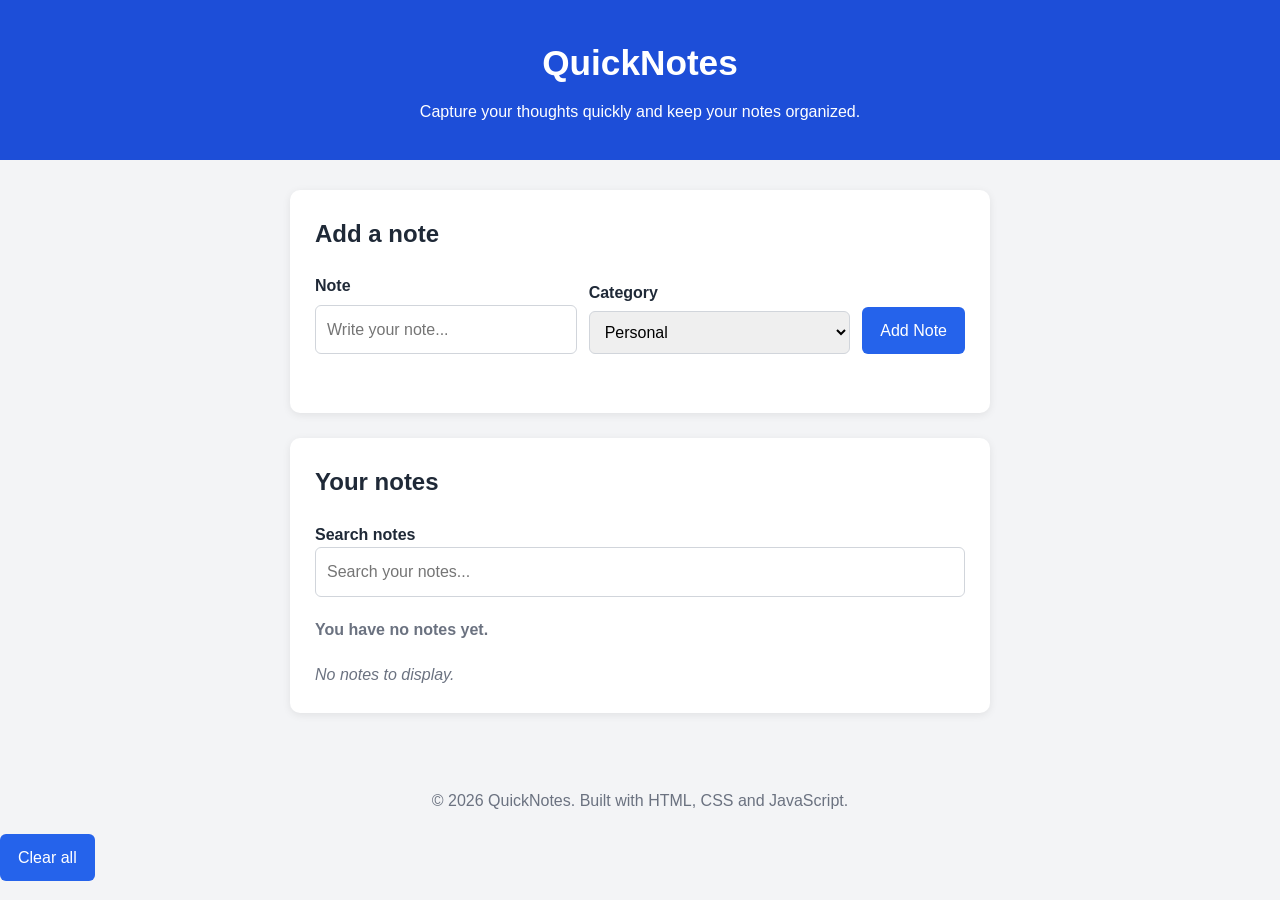
<file: index.html>
<!DOCTYPE html>
<html lang="en">
<head>
    <meta charset="UTF-8">
    <meta name="viewport" content="width=device-width, initial-scale=1.0">
    <title>QuickNotes</title>
    <link rel="stylesheet" href="style.css">
    <script src="script.js" defer></script>
</head>
<body>
    <header class="app-header">
        <div class="container">
            <h1>QuickNotes</h1>
            <p>Capture your thoughts quickly and keep your notes organized.</p>
        </div>
    </header>

    <main class="container">
        <section class="card" aria-labelledby="add-note-heading">
            <h2 id="add-note-heading">Add a note</h2>

            <form id="note-form">
                <div class="form-group">
                    <label for="note-input">Note</label>
                    <input
                        type="text"
                        id="note-input"
                        name="note"
                        placeholder="Write your note..."
                        autocomplete="off"
                    >
                </div>

                <div class="form-group">
                    <label for="category-select">Category</label>
                    <select id="category-select" name="category">
                        <option value="Personal">Personal</option>
                        <option value="Work">Work</option>
                        <option value="Study">Study</option>
                    </select>
                </div>

                <button type="submit">Add Note</button>
            </form>

            <p id="error-message" class="error-message" role="alert"></p>
        </section>

        <section class="card" aria-labelledby="your-notes-heading">
            <h2 id="your-notes-heading">Your notes</h2>

            <div class="search-group">
                <label for="search-input">Search notes</label>
                <input
                    type="search"
                    id="search-input"
                    placeholder="Search your notes..."
                >
            </div>

            <p id="note-count">You have no notes yet.</p>

            <ul id="notes-list"></ul>
        </section>
    </main>

    <footer class="app-footer">
        <div class="container">
            <p>&copy; 2026 QuickNotes. Built with HTML, CSS and JavaScript.</p>
        </div>
    </footer>
    <button id="clear-all-btn" type="button">Clear all</button>
</body>
</html>
</file>
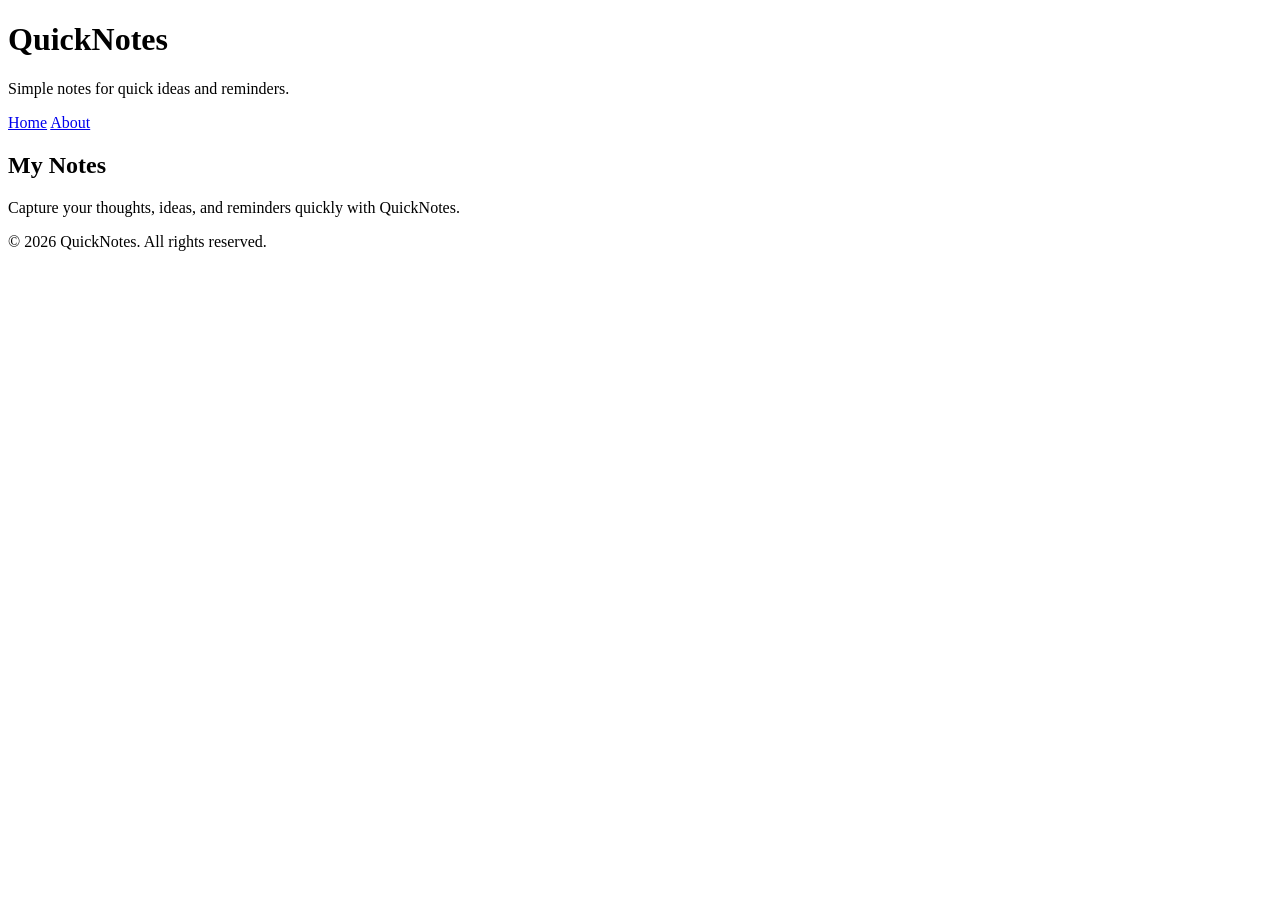
<file: day1/index.html>
<!DOCTYPE html>
<html lang="en">
<head>
    <meta charset="UTF-8">
    <meta name="viewport" content="width=device-width, initial-scale=1.0">
    <title>QuickNotes</title>
</head>
<body>

    <header>
        <h1>QuickNotes</h1>
        <p>Simple notes for quick ideas and reminders.</p>

        <nav>
            <a href="index.html">Home</a>
            <a href="about.html">About</a>
        </nav>
    </header>

    <main>
        <h2>My Notes</h2>
        <p>Capture your thoughts, ideas, and reminders quickly with QuickNotes.</p>
    </main>

    <footer>
        <p>&copy; 2026 QuickNotes. All rights reserved.</p>
    </footer>

</body>
</html>
</file>
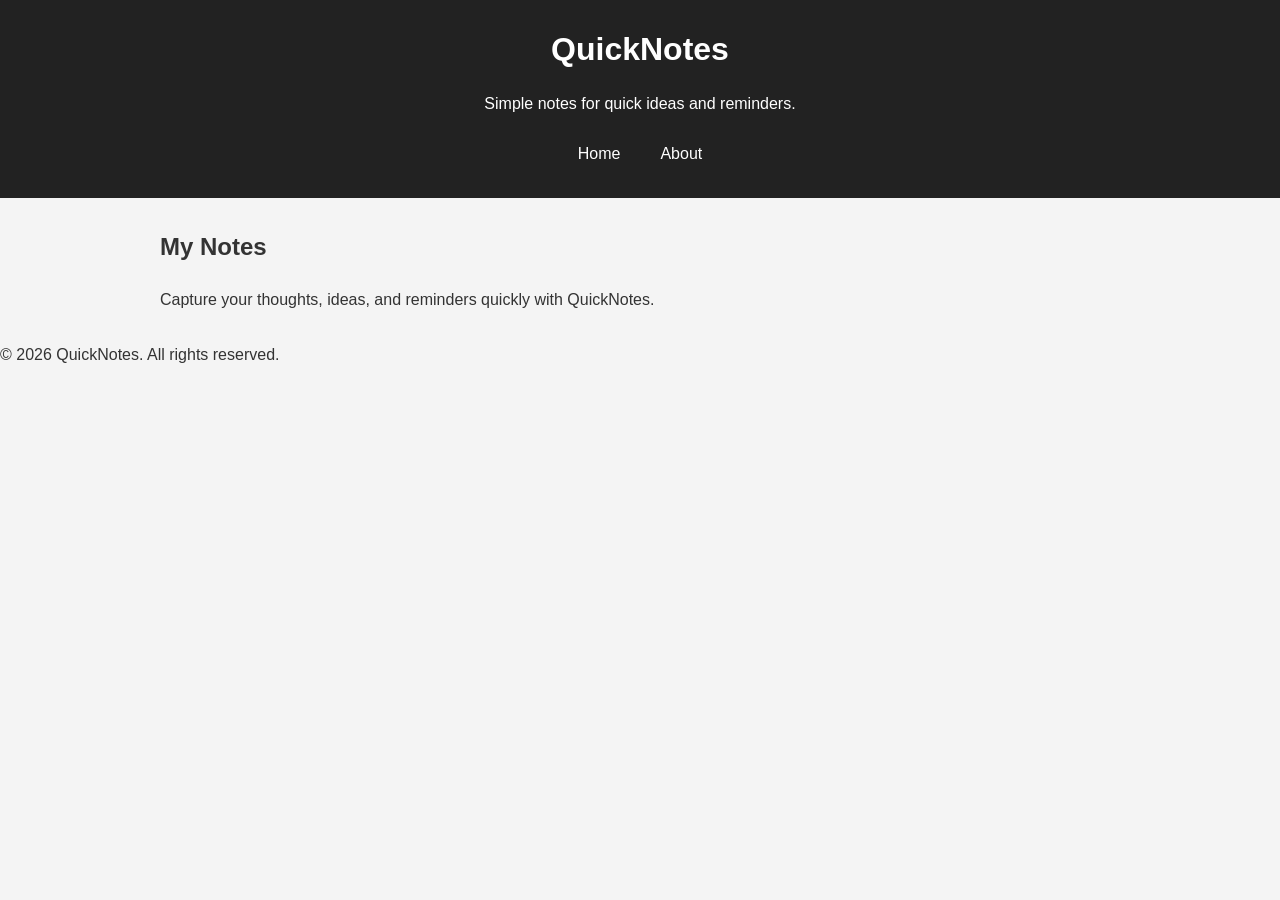
<file: day2/index.html>
<!DOCTYPE html>
<html lang="en">
<head>
    <meta charset="UTF-8">
    <meta name="viewport" content="width=device-width, initial-scale=1.0">
    <title>QuickNotes</title>
    <link rel="stylesheet" href="style.css">
</head>
<body>

    <header>
        <h1>QuickNotes</h1>
        <p>Simple notes for quick ideas and reminders.</p>

        <nav>
            <a href="index.html">Home</a>
            <a href="about.html">About</a>
        </nav>
    </header>

    <main>
        <h2>My Notes</h2>
        <p>Capture your thoughts, ideas, and reminders quickly with QuickNotes.</p>
    </main>

    <footer>
        <p>&copy; 2026 QuickNotes. All rights reserved.</p>
    </footer>

</body>
</html>
</file>
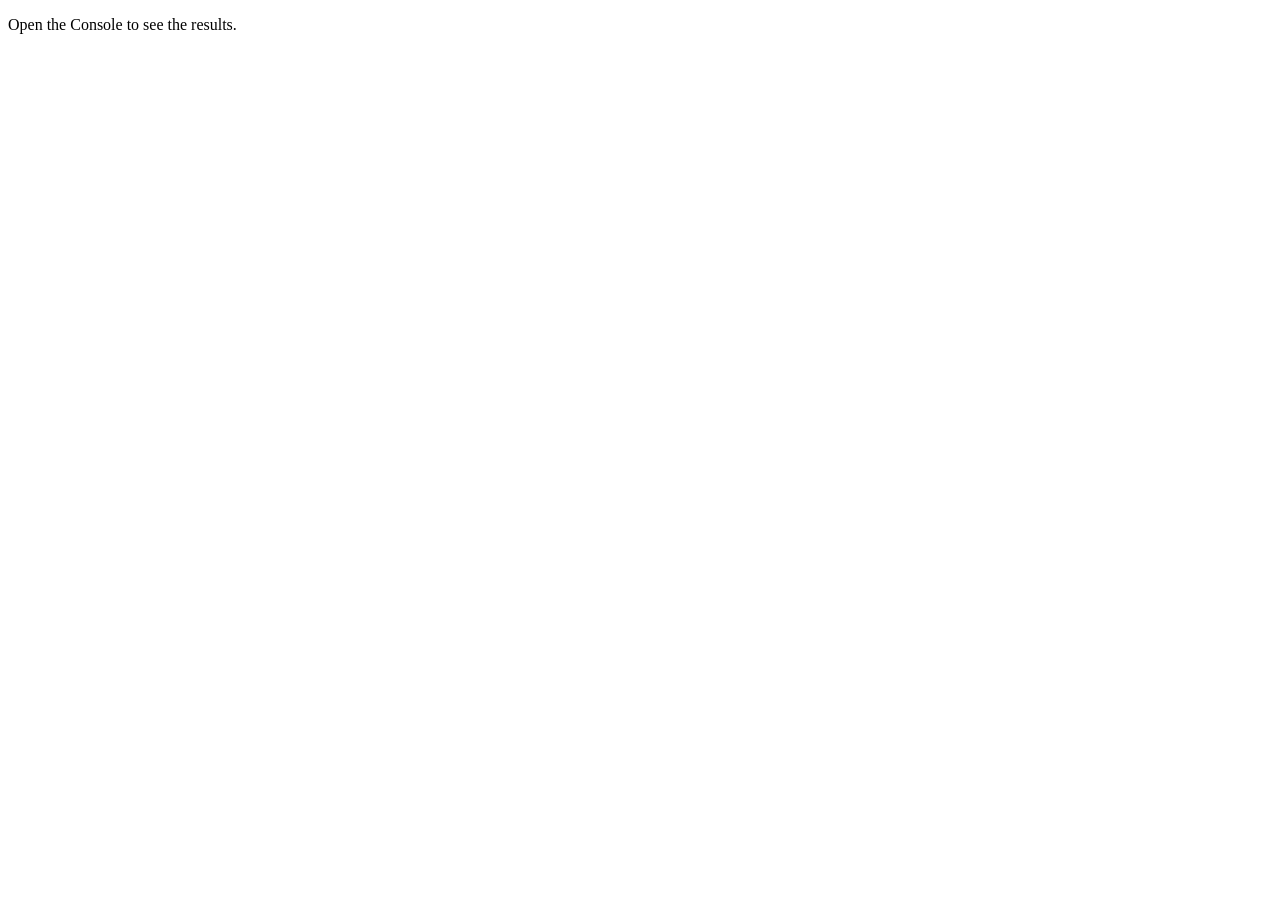
<file: day3/index.html>
<!DOCTYPE html>
<html lang="en">
<head>
    <meta charset="UTF-8">
    <meta name="viewport" content="width=device-width, initial-scale=1.0">
    <title>Notes Toolkit</title>
    <script src="script.js" defer></script>
</head>
<body>
    <p>Open the Console to see the results.</p>
</body>
</html>
</file>
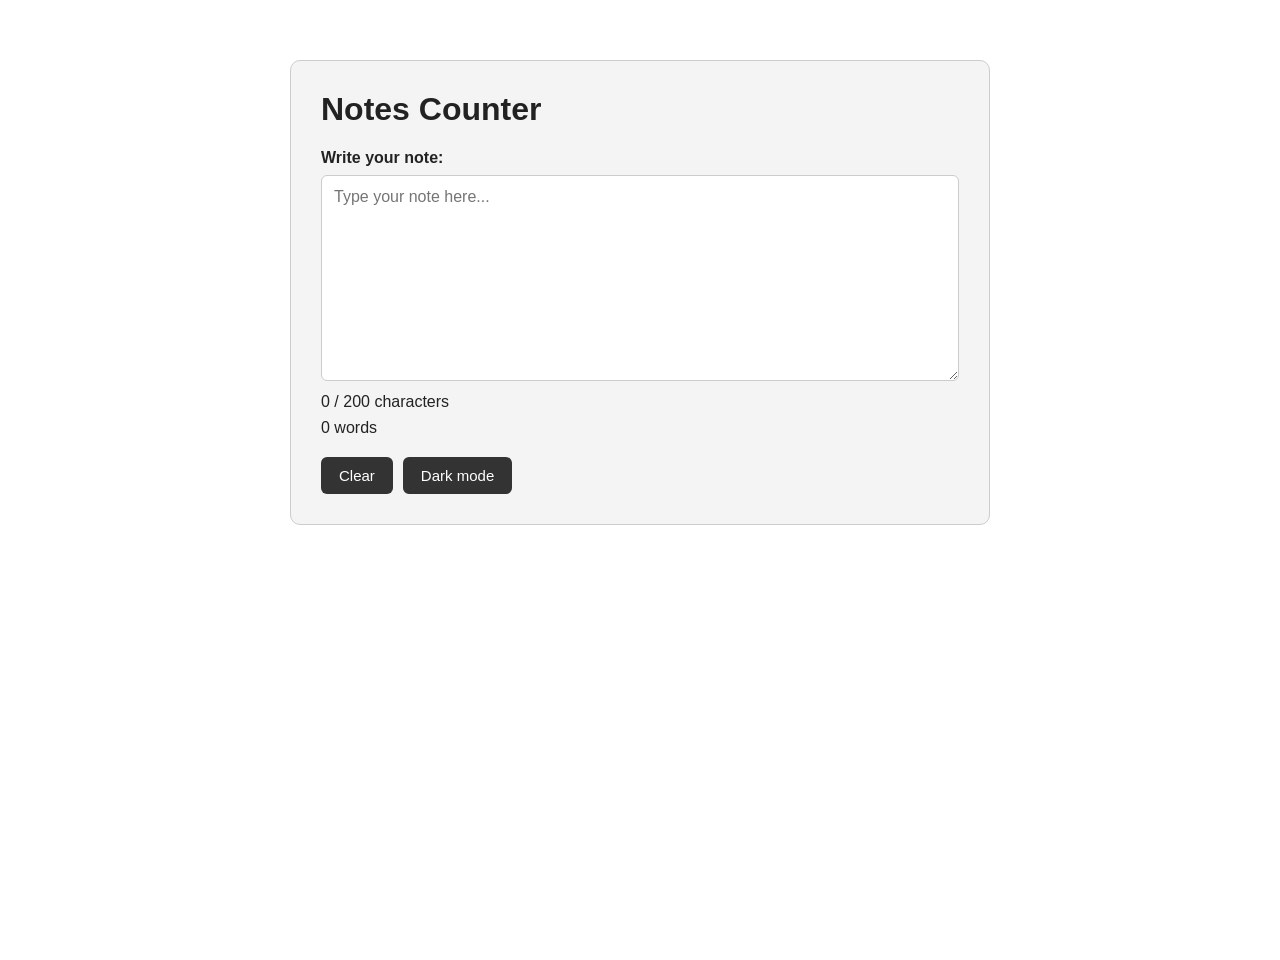
<file: day4/index.html>
<!DOCTYPE html>
<html lang="en">
<head>
    <meta charset="UTF-8">
    <meta name="viewport" content="width=device-width, initial-scale=1.0">
    <title>Notes Counter</title>
    <link rel="stylesheet" href="style.css">
    <script src="script.js" defer></script>
</head>
<body>
    <main class="container">
        <h1>Notes Counter</h1>

        <label for="note-text">Write your note:</label>

        <textarea
            id="note-text"
            rows="10"
            maxlength="200"
            placeholder="Type your note here..."
        ></textarea>

        <p id="char-count">0 / 200 characters</p>
        <p id="word-count">0 words</p>

        <div class="buttons">
            <button id="clear-btn" type="button">Clear</button>
            <button id="theme-toggle" type="button">Dark mode</button>
        </div>
    </main>
</body>
</html>
</file>
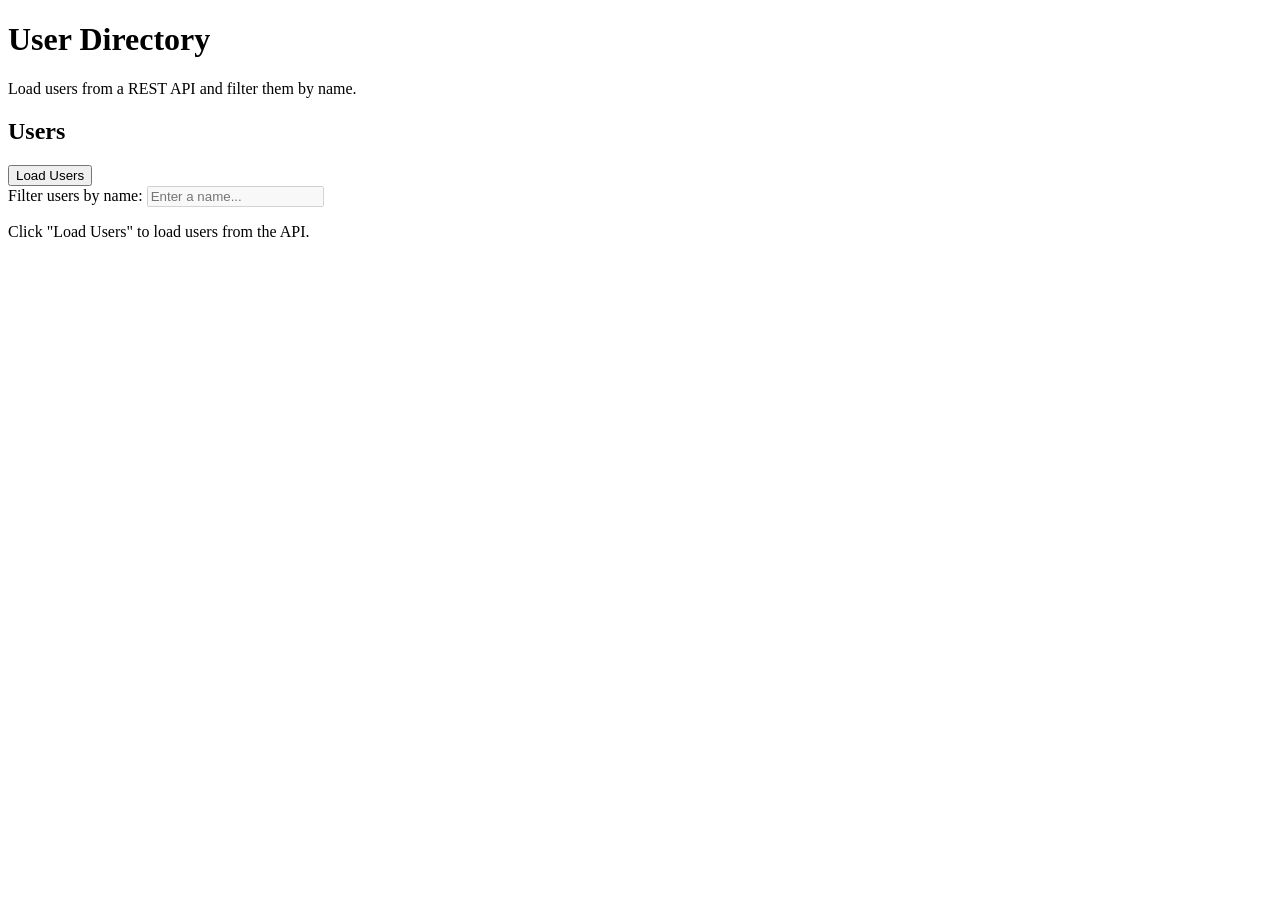
<file: day5/index.html>
<!DOCTYPE html>
<html lang="en">
<head>
    <meta charset="UTF-8">
    <meta name="viewport" content="width=device-width, initial-scale=1.0">

    <title>User Directory</title>

    <script src="users.js" defer></script>
</head>

<body>
    <header>
        <h1>User Directory</h1>
        <p>Load users from a REST API and filter them by name.</p>
    </header>

    <main>
        <section aria-labelledby="users-heading">
            <h2 id="users-heading">Users</h2>

            <button id="load-users" type="button">
                Load Users
            </button>

            <div>
                <label for="filter-input">
                    Filter users by name:
                </label>

                <input
                    type="text"
                    id="filter-input"
                    name="filter"
                    placeholder="Enter a name..."
                    autocomplete="off"
                    disabled
                >
            </div>

            <p id="status" role="status" aria-live="polite">
                Click "Load Users" to load users from the API.
            </p>

            <ul id="users-list" aria-live="polite"></ul>
        </section>
    </main>
</body>
</html>
</file>
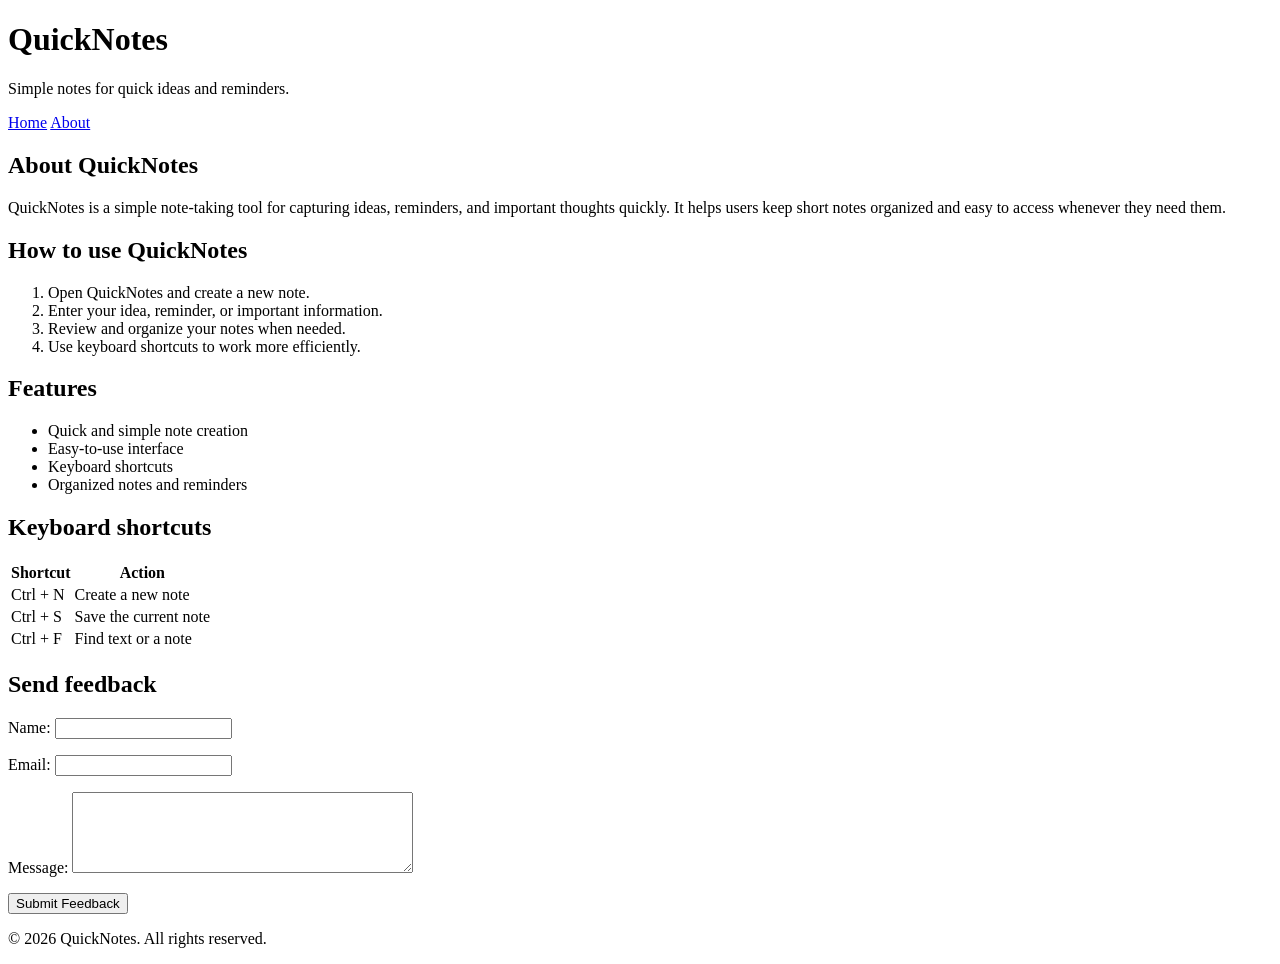
<file: day1/about.html>
<!DOCTYPE html>
<html lang="en">
<head>
    <meta charset="UTF-8">
    <meta name="viewport" content="width=device-width, initial-scale=1.0">
    <title>About QuickNotes</title>
</head>
<body>
<header>
    <h1>QuickNotes</h1>
    <p>Simple notes for quick ideas and reminders.</p>

    <nav>
        <a href="index.html">Home</a>
        <a href="about.html">About</a>
    </nav>
</header>

<main>
    <h2>About QuickNotes</h2>

    <p>QuickNotes is a simple note-taking tool for capturing ideas, reminders, and important thoughts quickly. It helps users keep short notes organized and easy to access whenever they need them.</p>

    <section>
        <h2>How to use QuickNotes</h2>
        <ol>
            <li>Open QuickNotes and create a new note.</li>
            <li>Enter your idea, reminder, or important information.</li>
            <li>Review and organize your notes when needed.</li>
            <li>Use keyboard shortcuts to work more efficiently.</li>
        </ol>
    </section>

    <section>
        <h2>Features</h2>
        <ul>
            <li>Quick and simple note creation</li>
            <li>Easy-to-use interface</li>
            <li>Keyboard shortcuts</li>
            <li>Organized notes and reminders</li>
        </ul>
    </section>

    <section>
        <h2>Keyboard shortcuts</h2>
        <table>
            <thead>
                <tr>
                    <th>Shortcut</th>
                    <th>Action</th>
                </tr>
            </thead>
            <tbody>
                <tr>
                    <td>Ctrl + N</td>
                    <td>Create a new note</td>
                </tr>
                <tr>
                    <td>Ctrl + S</td>
                    <td>Save the current note</td>
                </tr>
                <tr>
                    <td>Ctrl + F</td>
                    <td>Find text or a note</td>
                </tr>
            </tbody>
        </table>
    </section>

    <section>
        <h2>Send feedback</h2>

        <form action="#" method="post">
            <p>
                <label for="name">Name:</label>
                <input type="text" id="name" name="name" required>
            </p>

            <p>
                <label for="email">Email:</label>
                <input type="email" id="email" name="email" required>
            </p>

            <p>
                <label for="message">Message:</label>
                <textarea id="message" name="message" rows="5" cols="40" required></textarea>
            </p>

            <button type="submit">Submit Feedback</button>
        </form>
    </section>
</main>

<footer>
    <p>&copy; 2026 QuickNotes. All rights reserved.</p>
</footer>
</body>
</html>
</file>
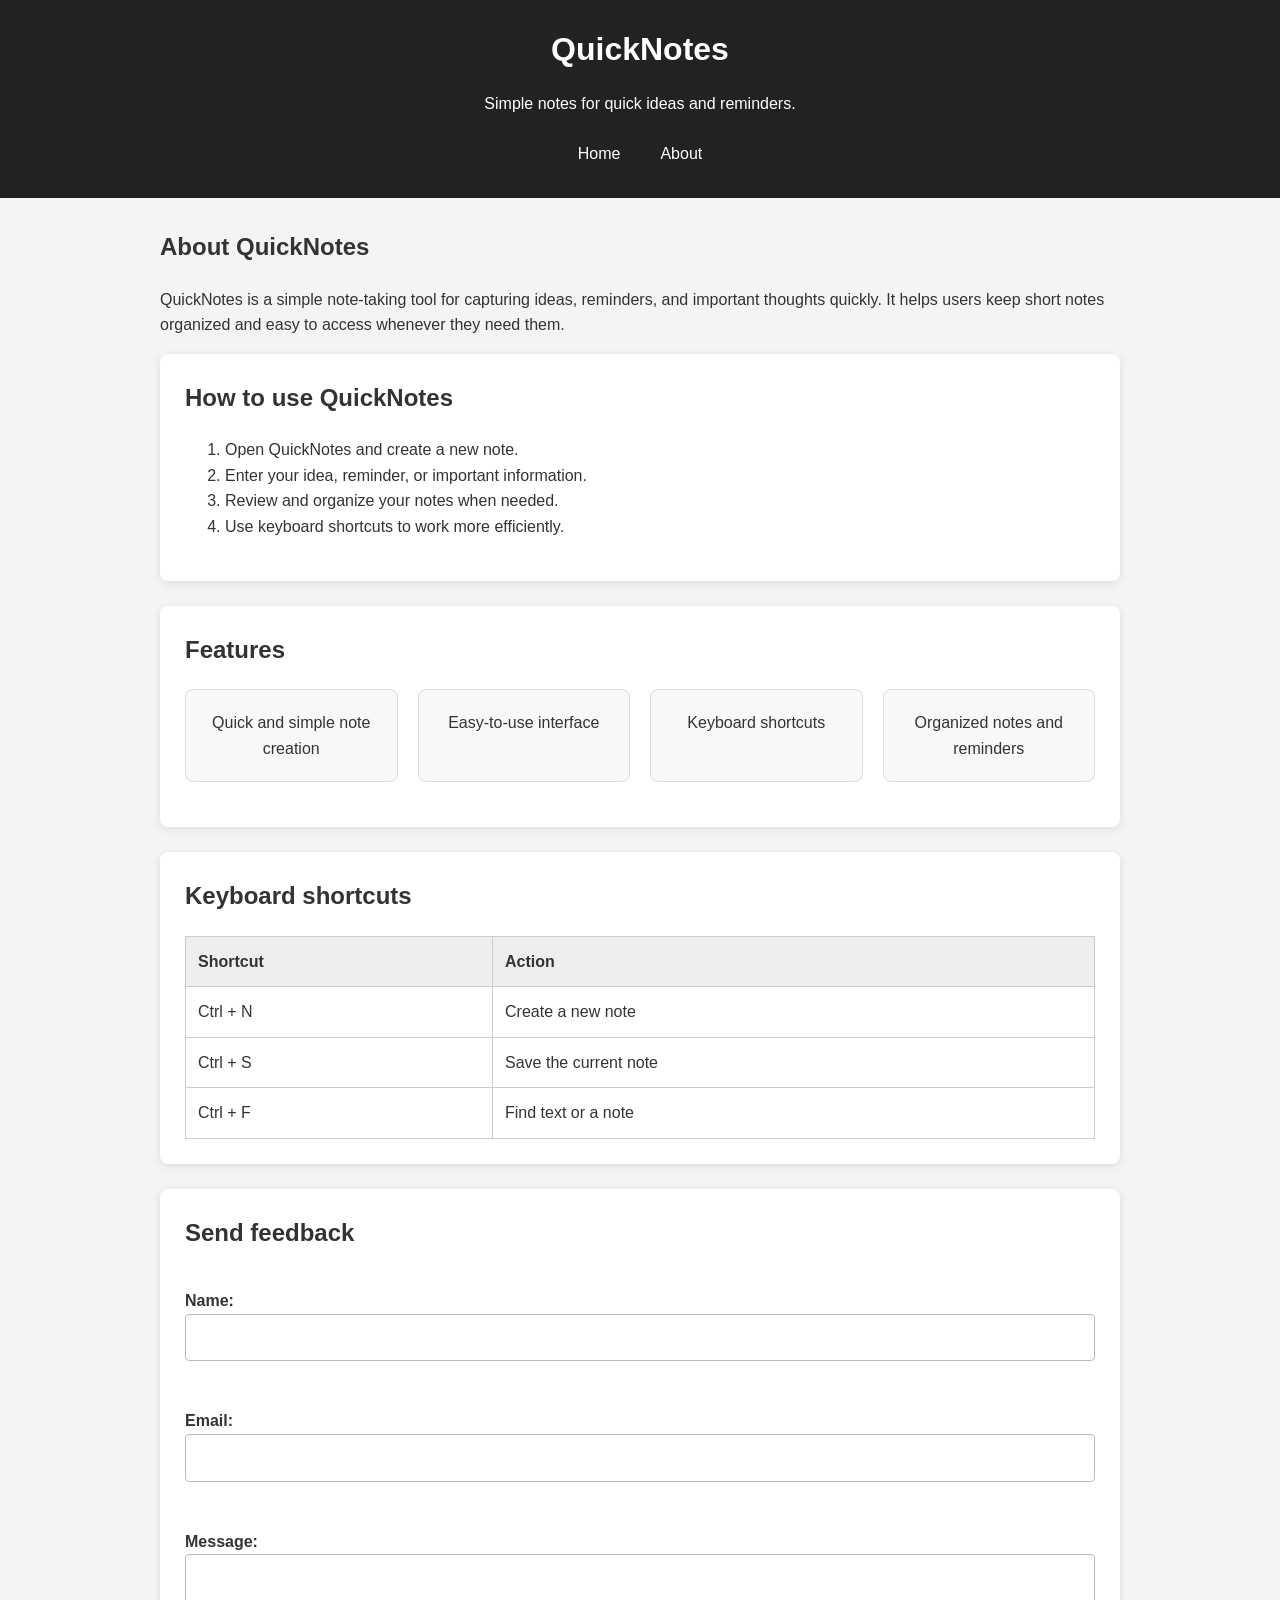
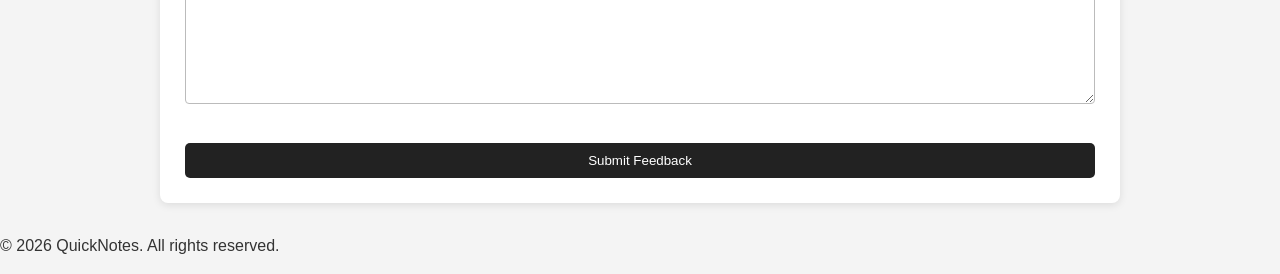
<file: day2/about.html>
<!DOCTYPE html>

<html lang="en">
<head>
    <meta charset="UTF-8">
    <meta name="viewport" content="width=device-width, initial-scale=1.0">
    <title>About QuickNotes</title>
   <link rel="stylesheet" href="style.css">
</head>
<body>

<header>
    <h1>QuickNotes</h1>
    <p>Simple notes for quick ideas and reminders.</p>

    <nav>
        <a href="index.html">Home</a>
        <a href="about.html">About</a>
    </nav>
</header>

<main>
    <h2>About QuickNotes</h2>

    <p>QuickNotes is a simple note-taking tool for capturing ideas, reminders, and important thoughts quickly. It helps users keep short notes organized and easy to access whenever they need them.</p>

    <section>
        <h2>How to use QuickNotes</h2>
        <ol>
            <li>Open QuickNotes and create a new note.</li>
            <li>Enter your idea, reminder, or important information.</li>
            <li>Review and organize your notes when needed.</li>
            <li>Use keyboard shortcuts to work more efficiently.</li>
        </ol>
    </section>

    <section>
        <h2>Features</h2>
        <ul class="features">
            <li>Quick and simple note creation</li>
            <li>Easy-to-use interface</li>
            <li>Keyboard shortcuts</li>
            <li>Organized notes and reminders</li>
        </ul>
    </section>

    <section>
        <h2>Keyboard shortcuts</h2>
        <table>
            <thead>
                <tr>
                    <th>Shortcut</th>
                    <th>Action</th>
                </tr>
            </thead>
            <tbody>
                <tr>
                    <td>Ctrl + N</td>
                    <td>Create a new note</td>
                </tr>
                <tr>
                    <td>Ctrl + S</td>
                    <td>Save the current note</td>
                </tr>
                <tr>
                    <td>Ctrl + F</td>
                    <td>Find text or a note</td>
                </tr>
            </tbody>
        </table>
    </section>

    <section>
        <h2>Send feedback</h2>

        <form action="#" method="post">
            <p>
                <label for="name">Name:</label>
                <input type="text" id="name" name="name" required>
            </p>

            <p>
                <label for="email">Email:</label>
                <input type="email" id="email" name="email" required>
            </p>

            <p>
                <label for="message">Message:</label>
                <textarea id="message" name="message" rows="5" cols="40" required></textarea>
            </p>

            <button type="submit">Submit Feedback</button>
        </form>
    </section>
</main>

<footer>
    <p>&copy; 2026 QuickNotes. All rights reserved.</p>
</footer>

</body>
</html>
</file>
<file: style.css>
:root {
    --primary-color: #2563eb;
    --header-color: #1d4ed8;
    --background-color: #f3f4f6;
    --card-color: #ffffff;
    --text-color: #1f2937;
    --muted-color: #6b7280;
    --border-color: #d1d5db;
    --error-color: #dc2626;
    --button-hover: #1e40af;
    --personal-color: #0f766e;
    --work-color: #991b1b;
    --study-color: #2563eb;
}

* {
    box-sizing: border-box;
}

body {
    margin: 0;
    font-family: Arial, sans-serif;
    background-color: var(--background-color);
    color: var(--text-color);
    line-height: 1.6;
}

.container {
    width: min(90%, 700px);
    margin: 0 auto;
}

.app-header {
    background-color: var(--header-color);
    color: white;
    padding: 35px 0;
    text-align: center;
}

.app-header h1 {
    margin: 0;
    font-size: 2.2rem;
}

.app-header p {
    margin: 8px 0 0;
}

main {
    padding: 30px 0;
}

.card {
    background-color: var(--card-color);
    border-radius: 10px;
    padding: 25px;
    margin-bottom: 25px;
    box-shadow: 0 2px 8px rgba(0, 0, 0, 0.08);
}

.card h2 {
    margin-top: 0;
}

form {
    display: flex;
    align-items: end;
    gap: 12px;
}

.form-group {
    display: flex;
    flex-direction: column;
    flex: 1;
}

.form-group label,
.search-group label {
    margin-bottom: 6px;
    font-weight: bold;
}

input,
select {
    width: 100%;
    padding: 11px;
    border: 1px solid var(--border-color);
    border-radius: 6px;
    font: inherit;
}

input:focus,
select:focus {
    outline: 2px solid var(--primary-color);
    outline-offset: 1px;
}

button {
    padding: 11px 18px;
    border: none;
    border-radius: 6px;
    background-color: var(--primary-color);
    color: white;
    font: inherit;
    cursor: pointer;
    white-space: nowrap;
}

button:hover {
    background-color: var(--button-hover);
}

.error-message {
    min-height: 24px;
    margin: 10px 0 0;
    color: var(--error-color);
    font-weight: bold;
}

.search-group {
    margin-bottom: 20px;
}

#note-count {
    color: var(--muted-color);
    font-weight: bold;
}

#notes-list {
    list-style: none;
    padding: 0;
    margin: 20px 0 0;
}

.note-card {
    margin-bottom: 15px;
    padding: 16px;
    background-color: #fafafa;
    border: 1px solid var(--border-color);
    border-left: 5px solid var(--primary-color);
    border-radius: 6px;
}

.note-card.category-personal {
    border-left-color: var(--personal-color);
}

.note-card.category-work {
    border-left-color: var(--work-color);
}

.note-card.category-study {
    border-left-color: var(--study-color);
}

.note-text {
    margin: 0 0 10px;
    font-size: 1rem;
    overflow-wrap: anywhere;
}

.note-meta {
    display: flex;
    justify-content: space-between;
    align-items: center;
    gap: 10px;
    flex-wrap: wrap;
}

.category-label {
    display: inline-block;
    padding: 3px 8px;
    border-radius: 20px;
    font-size: 0.8rem;
    font-weight: bold;
    background-color: #e5e7eb;
}

.note-date {
    color: var(--muted-color);
    font-size: 0.85rem;
}

.delete-btn {
    background-color: var(--error-color);
    padding: 7px 12px;
    font-size: 0.9rem;
}

.delete-btn:hover {
    background-color: #b91c1c;
}

.empty-message {
    color: var(--muted-color);
    font-style: italic;
}

.app-footer {
    padding: 20px 0;
    text-align: center;
    color: var(--muted-color);
}

.app-footer p {
    margin: 0;
}

@media (max-width: 600px) {
    form {
        flex-direction: column;
        align-items: stretch;
    }

    form button {
        width: 100%;
    }

    .card {
        padding: 20px;
    }

    .note-meta {
        align-items: flex-start;
        flex-direction: column;
    }
}
</file>
<file: day2/style.css>
/* Box-sizing reset */
* {
    box-sizing: border-box;
}

/* Base body styles */
body {
    margin: 0;
    font-family: Arial, sans-serif;
    line-height: 1.6;
    background-color: #f4f4f4;
    color: #333;
}

/* Header */
header {
    background-color: #222;
    color: white;
    text-align: center;
    padding: 24px 20px;
}

header h1 {
    margin: 0 0 15px;
    font-size: 32px;
}

/* Navigation */
nav {
    display: flex;
    justify-content: center;
    align-items: center;
    gap: 16px;
    flex-wrap: wrap;
}

nav a {
    color: white;
    text-decoration: none;
    padding: 8px 12px;
    border-radius: 4px;
    transition: background-color 0.3s ease, color 0.3s ease;
}

nav a:hover {
    background-color: white;
    color: #222;
}

/* Main content */
main {
    max-width: 1000px;
    margin: 30px auto;
    padding: 0 20px;
}

/* Sections */
section {
    background-color: white;
    padding: 25px;
    margin-bottom: 25px;
    border-radius: 8px;
    box-shadow: 0 2px 8px rgba(0, 0, 0, 0.1);
}

section h2 {
    margin-top: 0;
}

/* Features grid */
.features {
    display: grid;
    grid-template-columns: repeat(auto-fit, minmax(180px, 1fr));
    gap: 20px;
    padding: 0;
    margin: 20px 0;
    list-style: none;
}

.features li {
    background-color: #f8f8f8;
    border: 1px solid #ddd;
    border-radius: 8px;
    padding: 20px;
    text-align: center;
}

/* Shortcuts table */
table {
    width: 100%;
    border-collapse: collapse;
    margin-top: 20px;
}

th,
td {
    border: 1px solid #ccc;
    padding: 12px;
    text-align: left;
}

th {
    background-color: #eee;
}

/* Feedback form */
form {
    display: flex;
    flex-direction: column;
    gap: 15px;
}

form label {
    font-weight: bold;
}

form input,
form textarea,
form select {
    width: 100%;
    padding: 10px;
    border: 1px solid #bbb;
    border-radius: 4px;
    font: inherit;
}

form textarea {
    min-height: 120px;
    resize: vertical;
}

/* Buttons */
button {
    padding: 10px 18px;
    border: none;
    border-radius: 5px;
    background-color: #222;
    color: white;
    cursor: pointer;
    transition: background-color 0.3s ease, transform 0.2s ease;
}

button:hover {
    background-color: #444;
    transform: translateY(-2px);
}

/* Small screens */
@media (max-width: 600px) {
    header {
        padding: 18px 12px;
    }

    header h1 {
        font-size: 24px;
    }

    nav {
        gap: 10px;
    }

    nav a {
        padding: 6px 8px;
    }

    main {
        margin: 20px auto;
        padding: 0 12px;
    }

    section {
        padding: 18px;
    }
}
</file>
<file: day4/style.css>
:root {
    --background-color: #ffffff;
    --text-color: #222222;
    --card-color: #f4f4f4;
    --border-color: #cccccc;
    --button-color: #333333;
    --button-text: #ffffff;
    --warning-color: orange;
    --over-color: red;
}

body.dark {
    --background-color: #121212;
    --text-color: #f5f5f5;
    --card-color: #1e1e1e;
    --border-color: #555555;
    --button-color: #f5f5f5;
    --button-text: #121212;
}

* {
    box-sizing: border-box;
}

body {
    margin: 0;
    min-height: 100vh;
    font-family: Arial, sans-serif;
    background-color: var(--background-color);
    color: var(--text-color);
    transition: background-color 0.2s ease, color 0.2s ease;
}

.container {
    width: min(90%, 700px);
    margin: 60px auto;
    padding: 30px;
    background-color: var(--card-color);
    border: 1px solid var(--border-color);
    border-radius: 10px;
}

h1 {
    margin-top: 0;
}

label {
    display: block;
    margin-bottom: 8px;
    font-weight: bold;
}

textarea {
    width: 100%;
    padding: 12px;
    font: inherit;
    color: var(--text-color);
    background-color: var(--background-color);
    border: 1px solid var(--border-color);
    border-radius: 6px;
    resize: vertical;
}

textarea:focus {
    outline: 2px solid var(--button-color);
}

#char-count,
#word-count {
    margin: 8px 0;
}

.warning {
    color: var(--warning-color);
}

.over {
    color: var(--over-color);
    font-weight: bold;
}

.buttons {
    display: flex;
    gap: 10px;
    margin-top: 20px;
}

button {
    padding: 10px 18px;
    border: none;
    border-radius: 6px;
    background-color: var(--button-color);
    color: var(--button-text);
    cursor: pointer;
    font-size: 15px;
}

button:hover {
    opacity: 0.85;
}
</file>
